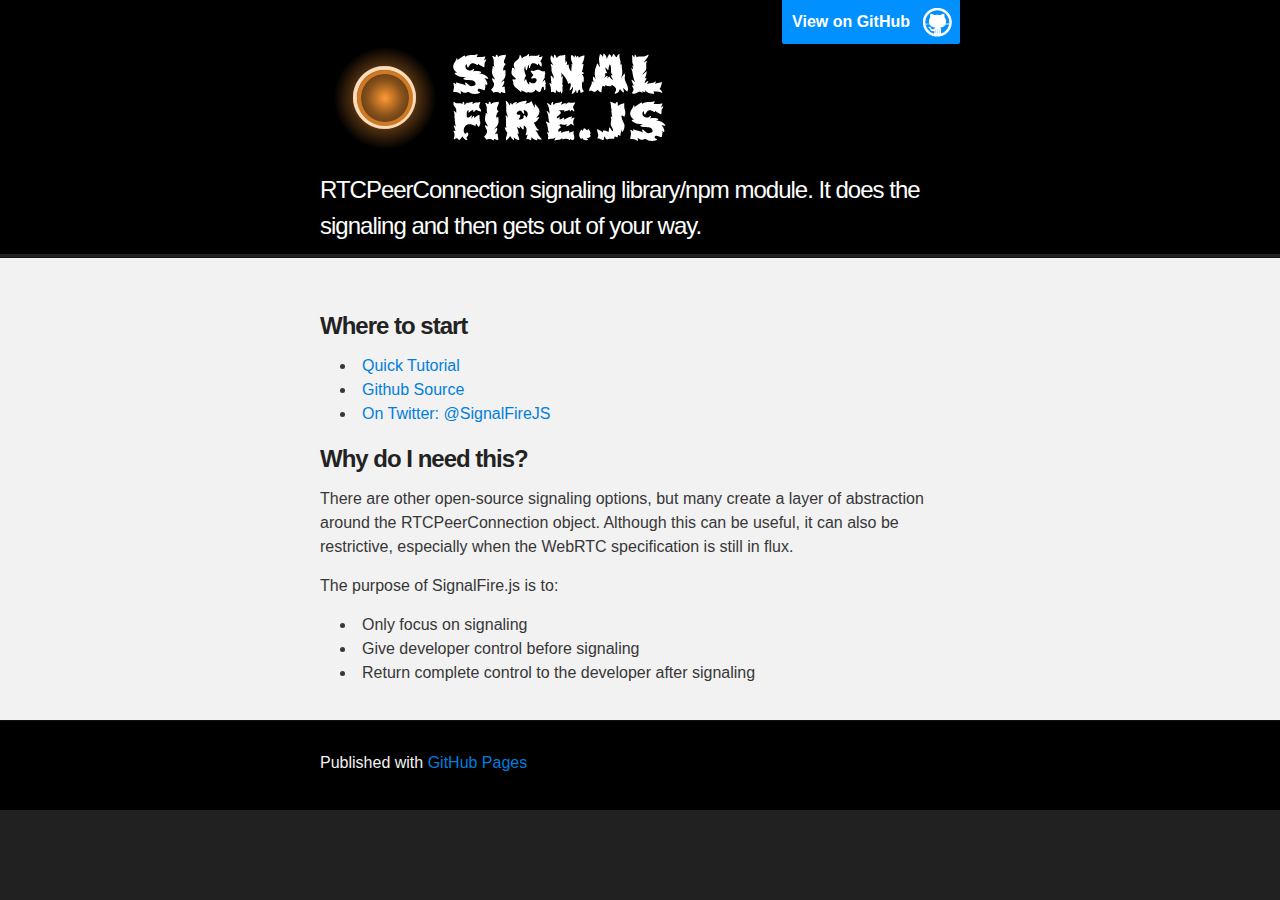
<file: index.html>
<!DOCTYPE html>
<html>

  <head>
    <meta charset='utf-8' />
    <meta http-equiv="X-UA-Compatible" content="chrome=1" />
    <meta name="description" content="SignalFire.JS : RTCPeerConnection signaling library/npm module. It does the signaling and then gets out of your way." />

    <link rel="stylesheet" type="text/css" media="screen" href="stylesheets/stylesheet.css">

    <title>SignalFire.js</title>
  </head>

  <body>

    <!-- HEADER -->
    <div id="header_wrap" class="outer">
        <header class="inner">
          <a id="forkme_banner" href="https://github.com/traviswimer/SignalFire.js">View on GitHub</a>

          <h1 id="project_title">
            <a href="http://signalfirejs.github.io/"><img src="images/signalfire.png" alt="SignalFire.JS"></a>
          </h1>
          <h2 id="project_tagline">RTCPeerConnection signaling library/npm module. It does the signaling and then gets out of your way.</h2>

        </header>
    </div>

    <!-- MAIN CONTENT -->
    <div id="main_content_wrap" class="outer">
      <section id="main_content" class="inner">

        <h3>Where to start</h3>

        <ul>
          <li><a href="tutorial.html">Quick Tutorial</a></li>
          <li><a href="https://github.com/traviswimer/SignalFire.js">Github Source</a></li>
          <li><a href="https://twitter.com/SignalFireJS">On Twitter: &#64;SignalFireJS</a></li>
        </ul>

        <h3>Why do I need this?</h3>

        <p>There are other open-source signaling options, but many create a layer of abstraction around the RTCPeerConnection object. Although this can be useful, it can also be restrictive, especially when the WebRTC specification is still in flux.</p>

        <p>The purpose of SignalFire.js is to:</p>

        <ul>
          <li>Only focus on signaling</li>
          <li>Give developer control before signaling</li>
          <li>Return complete control to the developer after signaling</li>
        </ul>
      </section>
    </div>

    <!-- FOOTER  -->
    <div id="footer_wrap" class="outer">
      <footer class="inner">
        <p>Published with <a href="http://pages.github.com">GitHub Pages</a></p>
      </footer>
    </div>

    

  </body>
</html>
</file>
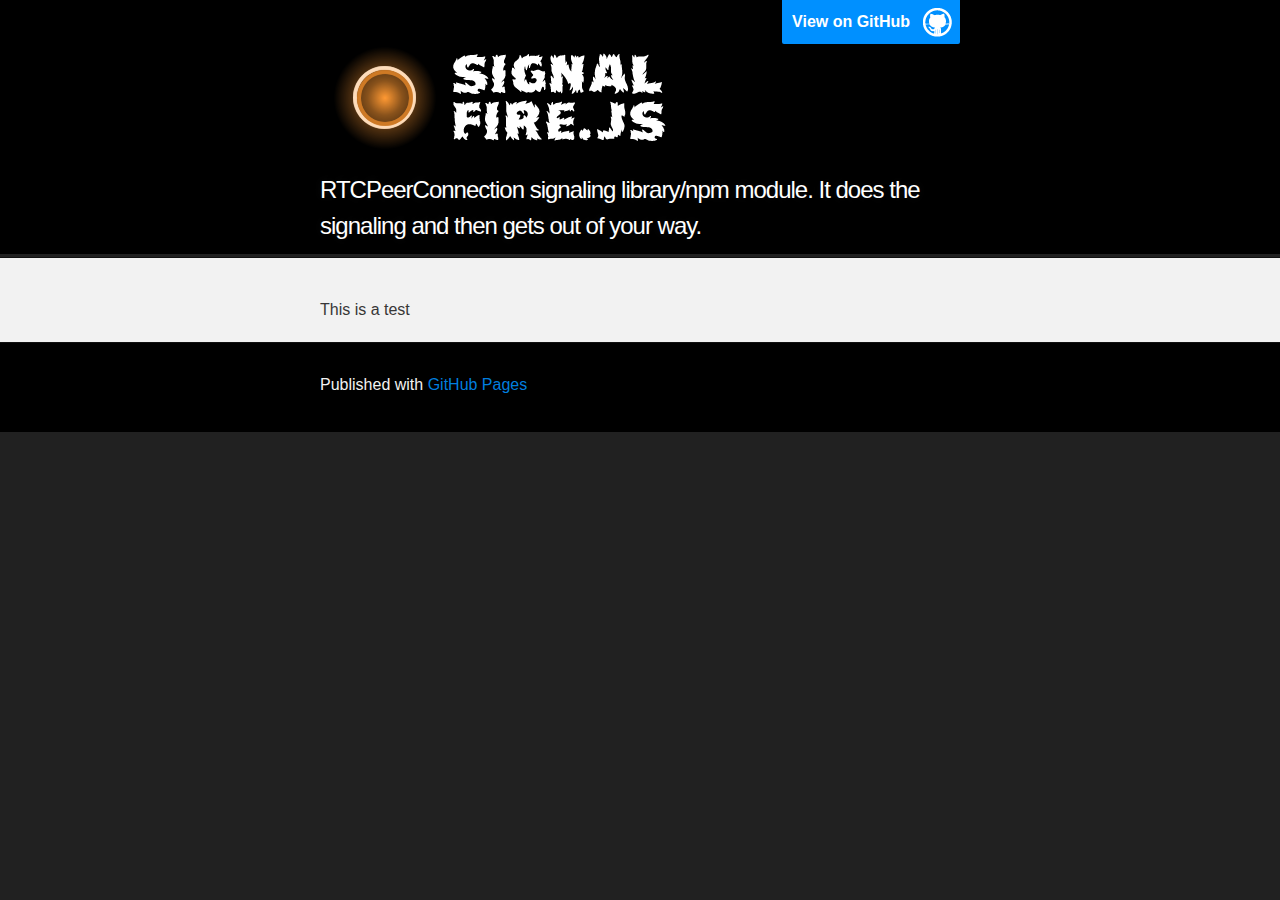
<file: test.html>
<!DOCTYPE html>
<html>

  <head>
    <meta charset='utf-8' />
    <meta http-equiv="X-UA-Compatible" content="chrome=1" />
    <meta name="description" content="SignalFire.JS : RTCPeerConnection signaling library/npm module. It does the signaling and then gets out of your way." />

    <link rel="stylesheet" type="text/css" media="screen" href="stylesheets/stylesheet.css">

    <title>SignalFire.js</title>
  </head>

  <body>

    <!-- HEADER -->
    <div id="header_wrap" class="outer">
        <header class="inner">
          <a id="forkme_banner" href="https://github.com/traviswimer/SignalFire.js">View on GitHub</a>

          <h1 id="project_title">
            <img src="images/signalfire.png" alt="SignalFire.JS">
          </h1>
          <h2 id="project_tagline">RTCPeerConnection signaling library/npm module. It does the signaling and then gets out of your way.</h2>

        </header>
    </div>

    <!-- MAIN CONTENT -->
    <div id="main_content_wrap" class="outer">
      <section id="main_content" class="inner">
        This is a test
      </section>
    </div>

    <!-- FOOTER  -->
    <div id="footer_wrap" class="outer">
      <footer class="inner">
        <p>Published with <a href="http://pages.github.com">GitHub Pages</a></p>
      </footer>
    </div>

    

  </body>
</html>
</file>
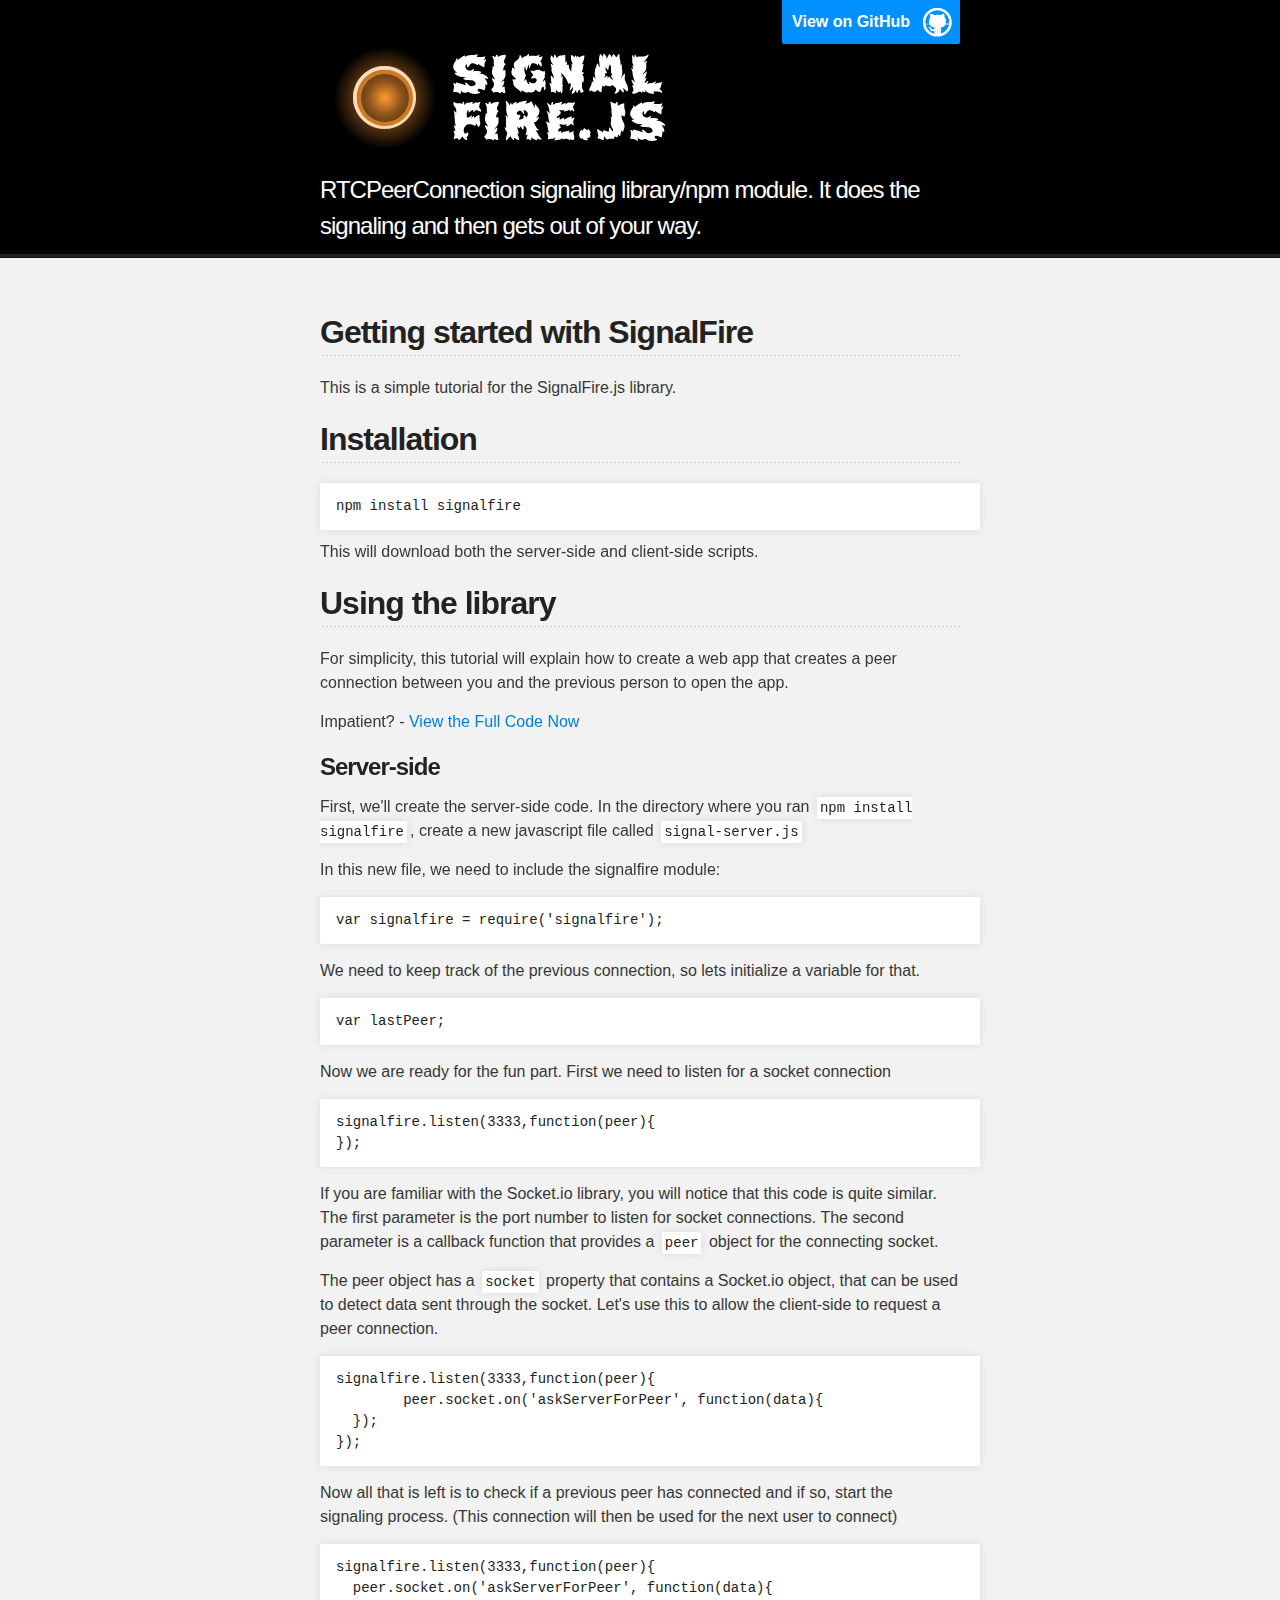
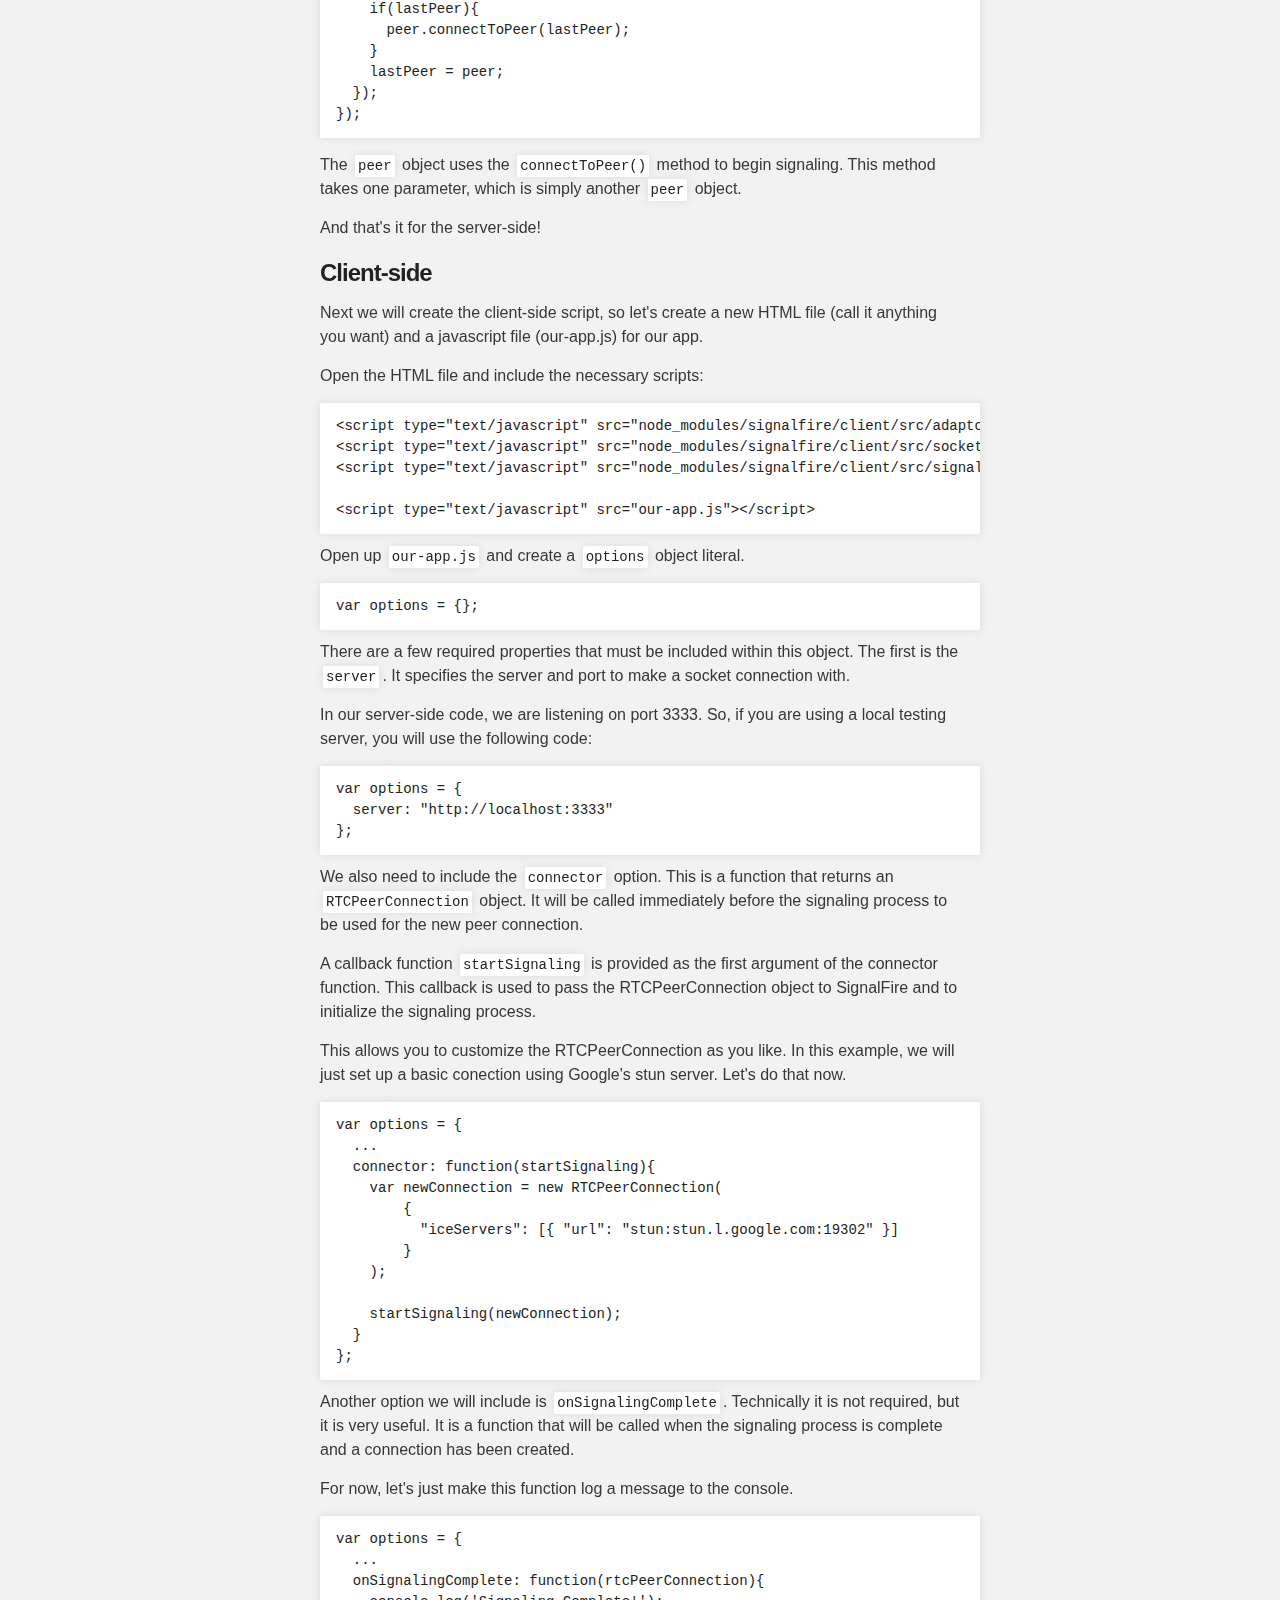
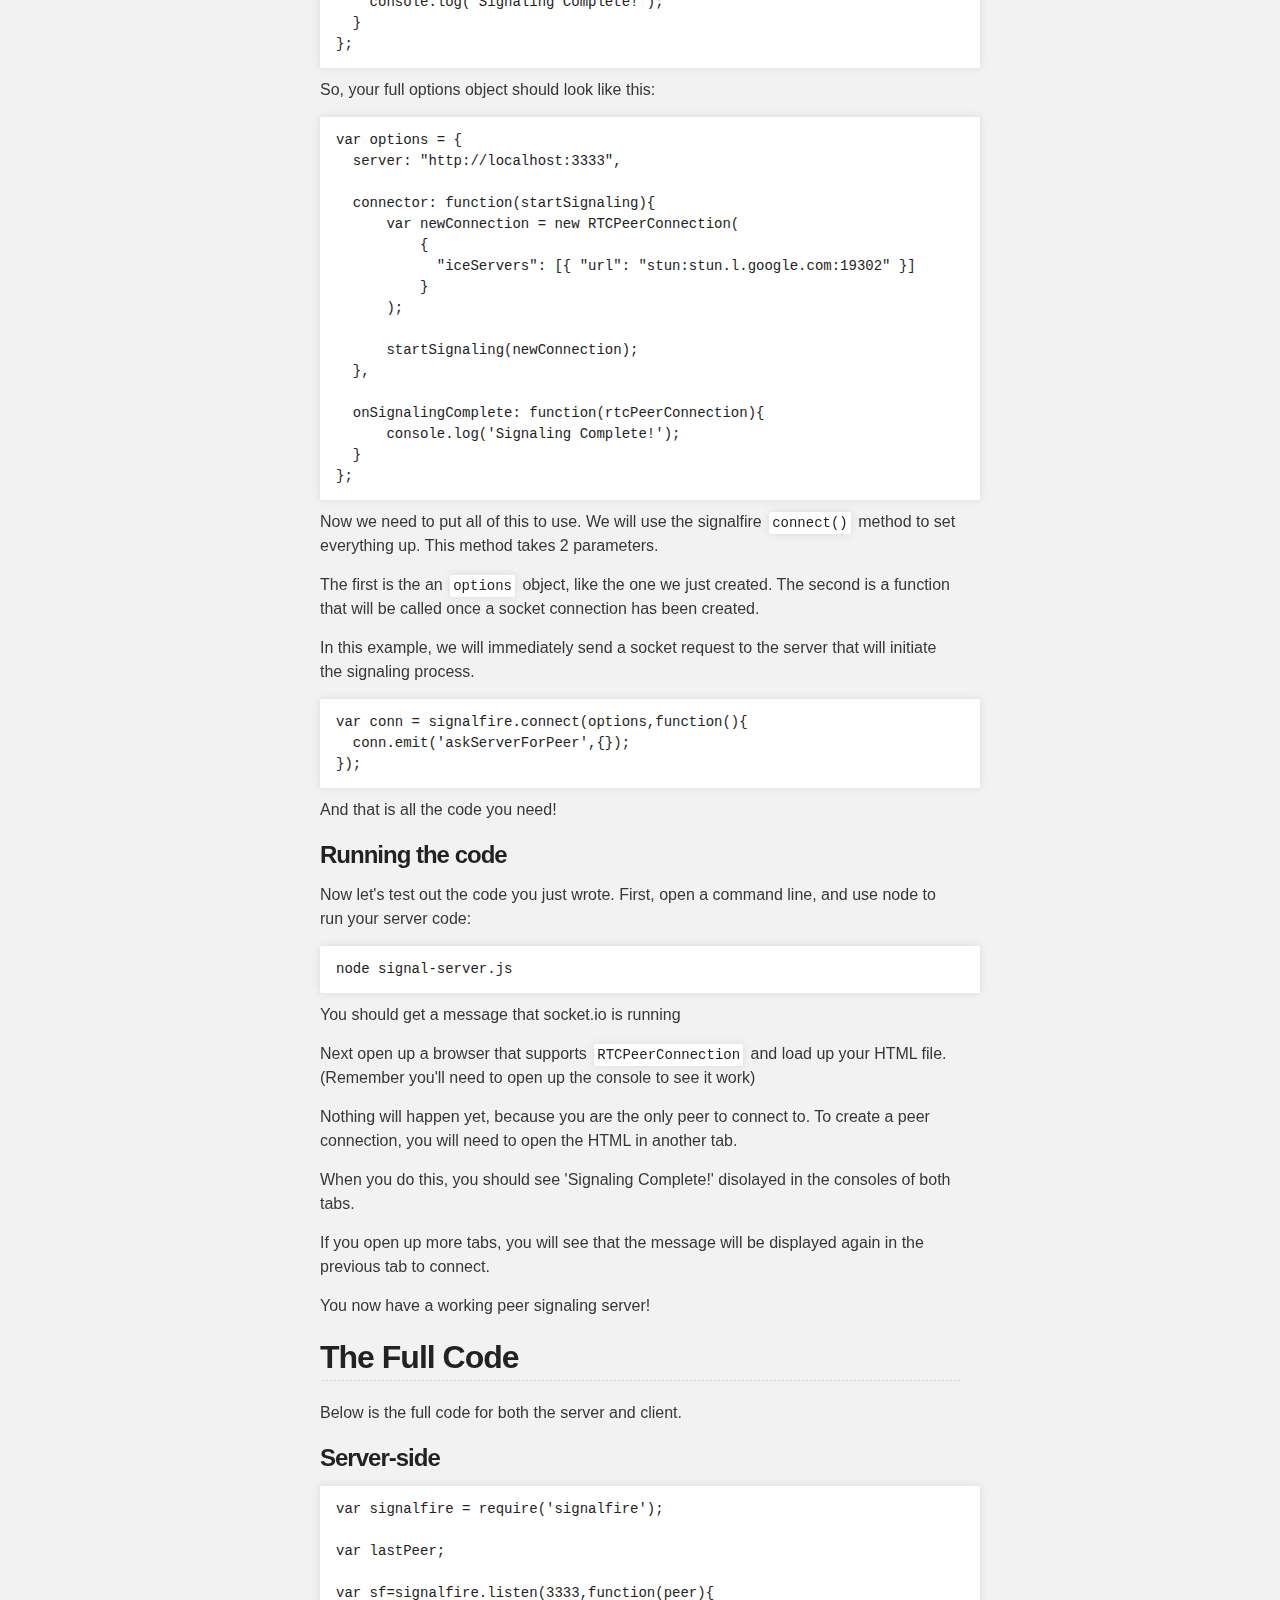
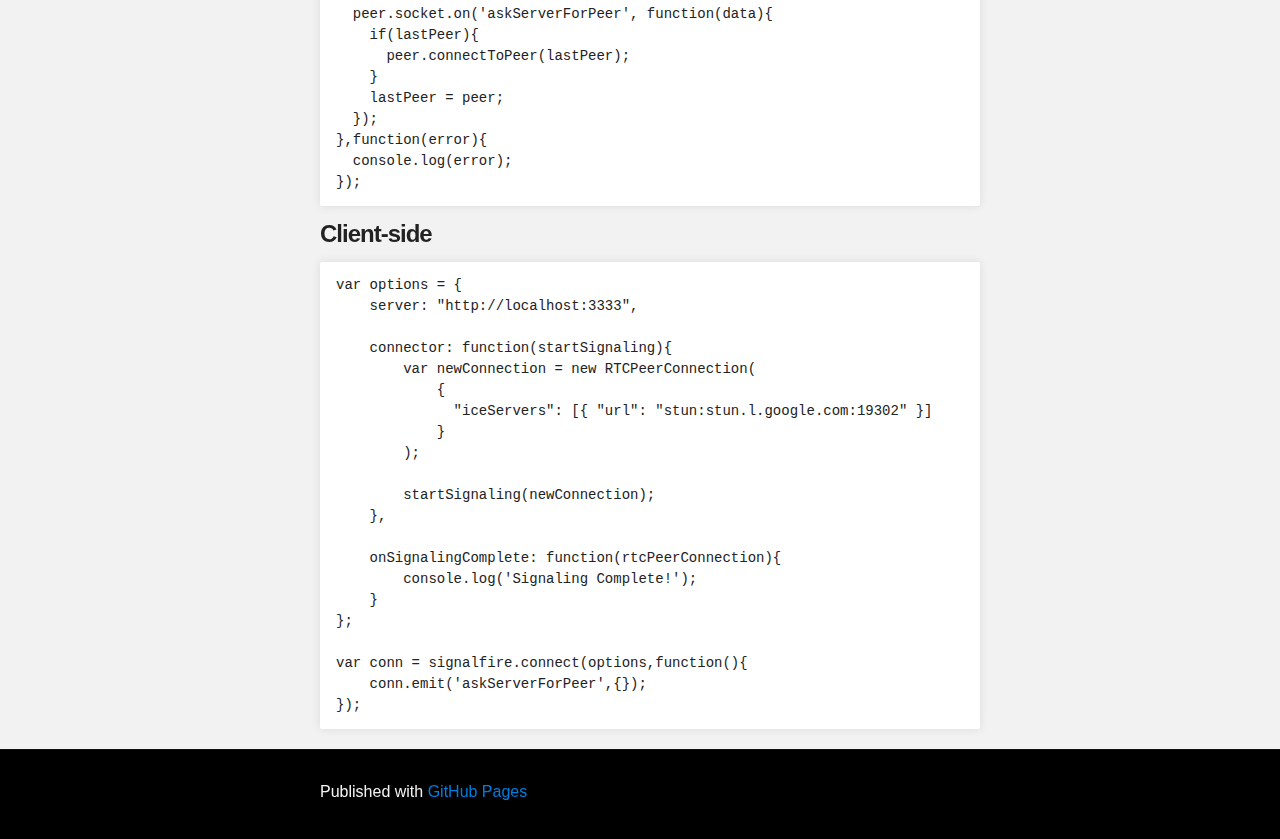
<file: tutorial.html>
<!DOCTYPE html>
<html>

	<head>
		<meta charset='utf-8' />
		<meta http-equiv="X-UA-Compatible" content="chrome=1" />
		<meta name="description" content="SignalFire.JS : RTCPeerConnection signaling library/npm module. It does the signaling and then gets out of your way." />

		<link rel="stylesheet" type="text/css" media="screen" href="stylesheets/stylesheet.css">

		<title>SignalFire.js</title>
	</head>

	<body>

		<!-- HEADER -->
		<div id="header_wrap" class="outer">
				<header class="inner">
					<a id="forkme_banner" href="https://github.com/traviswimer/SignalFire.js">View on GitHub</a>

					<h1 id="project_title">
						<a href="http://signalfirejs.github.io/"><img src="images/signalfire.png" alt="SignalFire.JS"></a>
					</h1>
					<h2 id="project_tagline">RTCPeerConnection signaling library/npm module. It does the signaling and then gets out of your way.</h2>

				</header>
		</div>

		<!-- MAIN CONTENT -->
		<div id="main_content_wrap" class="outer">
			<section id="main_content" class="inner">
				<h2>Getting started with SignalFire</h2>

				<p>This is a simple tutorial for the SignalFire.js library.</p>

				<h2>Installation</h2>

				<pre><code>npm install signalfire</code></pre>

				<p>This will download both the server-side and client-side scripts.</p>

				<h2>Using the library</h2>

				<p>For simplicity, this tutorial will explain how to create a web app that creates a peer connection between you and the previous person to open the app.</p>

        <p>Impatient? - <a href="#full_code">View the Full Code Now</a></p>

        <!-- Start server-side explaination -->
        <h3>Server-side</h3>

				<p>First, we'll create the server-side code. In the directory where you ran <code>npm install signalfire</code>, create a new javascript file called <code>signal-server.js</code></p>

				<p>In this new file, we need to include the signalfire module:
				<pre><code>var signalfire = require('signalfire');</code></pre></p>

				<p>We need to keep track of the previous connection, so lets initialize a variable for that.
				<pre><code>var lastPeer;</code></pre>
				</p>

				<p>Now we are ready for the fun part. First we need to listen for a socket connection
				<pre><code>signalfire.listen(3333,function(peer){
});</code></pre>
				</p>

				<p>If you are familiar with the Socket.io library, you will notice that this code is quite similar. The first parameter is the port number to listen for socket connections. The second parameter is a callback function that provides a <code>peer</code> object for the connecting socket.</pre>
				</p>

				<p>The peer object has a <code>socket</code> property that contains a Socket.io object, that can be used to detect data sent through the socket. Let's use this to allow the client-side to request a peer connection.
				<pre><code>signalfire.listen(3333,function(peer){
	peer.socket.on('askServerForPeer', function(data){
  });
});</code></pre>
				</p>

        <p>Now all that is left is to check if a previous peer has connected and if so, start the signaling process. (This connection will then be used for the next user to connect)
        <pre><code>signalfire.listen(3333,function(peer){
  peer.socket.on('askServerForPeer', function(data){
    if(lastPeer){
      peer.connectToPeer(lastPeer);
    }
    lastPeer = peer;
  });
});</code></pre>
        </p>

        <p>The <code>peer</code> object uses the <code>connectToPeer()</code> method to begin signaling. This method takes one parameter, which is simply another <code>peer</code> object.
        </p>

        <p>And that's it for the server-side!</p>
				<!-- End server-side explaination -->


				<!-- Start client-side explaination -->
        <h3>Client-side</h3>

				<p>Next we will create the client-side script, so let's create a new HTML file (call it anything you want) and a javascript file (our-app.js) for our app.</p>

        <p>Open the HTML file and include the necessary scripts:</p>

				<pre><code>&lt;script type="text/javascript" src="node_modules/signalfire/client/src/adaptor.js"&gt;&lt;/script&gt;
&lt;script type="text/javascript" src="node_modules/signalfire/client/src/socket.io.js"&gt;&lt;/script&gt;
&lt;script type="text/javascript" src="node_modules/signalfire/client/src/signalfire-client.js"&gt;&lt;/script&gt;

&lt;script type="text/javascript" src="our-app.js"&gt;&lt;/script&gt;</code></pre>
				
        <p>Open up <code>our-app.js</code> and create a <code>options</code> object literal.</p>

        <pre><code>var options = {};</code></pre>

        <p>There are a few required properties that must be included within this object. The first is the <code>server</code>. It specifies the server and port to make a socket connection with.</p>

        <p>In our server-side code, we are listening on port 3333. So, if you are using a local testing server, you will use the following code:</p>

        <pre><code>var options = {
  server: "http://localhost:3333"
};</code></pre>

        <p>We also need to include the <code>connector</code> option. This is a function that returns an <code>RTCPeerConnection</code> object. It will be called immediately before the signaling process to be used for the new peer connection.</p>

        <p>A callback function <code>startSignaling</code> is provided as the first argument of the connector function. This callback is used to pass the RTCPeerConnection object to SignalFire and to initialize the signaling process.<p>

        <p>This allows you to customize the RTCPeerConnection as you like. In this example, we will just set up a basic conection using Google's stun server. Let's do that now.<p>

        <pre><code>var options = {
  ...
  connector: function(startSignaling){
    var newConnection = new RTCPeerConnection(
        {
          "iceServers": [{ "url": "stun:stun.l.google.com:19302" }]
        }
    );

    startSignaling(newConnection);
  }
};</code></pre>

        <p>Another option we will include is <code>onSignalingComplete</code>. Technically it is not required, but it is very useful. It is a function that will be called when the signaling process is complete and a connection has been created.<p>

        <p>For now, let's just make this function log a message to the console.<p>

        <pre><code>var options = {
  ...
  onSignalingComplete: function(rtcPeerConnection){
    console.log('Signaling Complete!');
  }
};</code></pre>

        <p>So, your full options object should look like this:<p>

        <pre><code>var options = {
  server: "http://localhost:3333",

  connector: function(startSignaling){
      var newConnection = new RTCPeerConnection(
          {
            "iceServers": [{ "url": "stun:stun.l.google.com:19302" }]
          }
      );

      startSignaling(newConnection);
  },

  onSignalingComplete: function(rtcPeerConnection){
      console.log('Signaling Complete!');
  }
};</code></pre>

        <p>Now we need to put all of this to use. We will use the signalfire <code>connect()</code> method to set everything up. This method takes 2 parameters.</p>

        <p>The first is the an <code>options</code> object, like the one we just created. The second is a function that will be called once a socket connection has been created.<p>

        <p>In this example, we will immediately send a socket request to the server that will initiate the signaling process.</p>

        <pre><code>var conn = signalfire.connect(options,function(){
  conn.emit('askServerForPeer',{});
});</code></pre>

        <p>And that is all the code you need!</p>

        <h3>Running the code</h3>

        <p>Now let's test out the code you just wrote. First, open a command line, and use node to run your server code:</p>

        <pre><code>node signal-server.js</code></pre>

        <p>You should get a message that socket.io is running</p>

        <p>Next open up a browser that supports <code>RTCPeerConnection</code> and load up your HTML file. (Remember you'll need to open up the console to see it work)</p>

        <p>Nothing will happen yet, because you are the only peer to connect to. To create a peer connection, you will need to open the HTML in another tab.</p>

        <p>When you do this, you should see 'Signaling Complete!' disolayed in the consoles of both tabs.</p>

        <p>If you open up more tabs, you will see that the message will be displayed again in the previous tab to connect.</p>

        <p>You now have a working peer signaling server!</p>


        <h2 id="full_code">The Full Code</h2>

        <p>Below is the full code for both the server and client.</p>

        <h3>Server-side</h3>

        <pre><code>var signalfire = require('signalfire');

var lastPeer;

var sf=signalfire.listen(3333,function(peer){
  peer.socket.on('askServerForPeer', function(data){
    if(lastPeer){
      peer.connectToPeer(lastPeer);
    }
    lastPeer = peer;
  });
},function(error){
  console.log(error);
});</code></pre>

        <h3>Client-side</h3>

        <pre><code>var options = {
    server: "http://localhost:3333",

    connector: function(startSignaling){
        var newConnection = new RTCPeerConnection(
            {
              "iceServers": [{ "url": "stun:stun.l.google.com:19302" }]
            }
        );

        startSignaling(newConnection);
    },

    onSignalingComplete: function(rtcPeerConnection){
        console.log('Signaling Complete!');
    }
};

var conn = signalfire.connect(options,function(){
    conn.emit('askServerForPeer',{});
});</code></pre>



        <!-- End client-side explaination -->
			

			</section>
		</div>

		<!-- FOOTER -->
		<div id="footer_wrap" class="outer">
			<footer class="inner">
				<p>Published with <a href="http://pages.github.com">GitHub Pages</a></p>
			</footer>
		</div>

		

	</body>
</html>
</file>
<file: stylesheets/stylesheet.css>
/*******************************************************************************
Slate Theme for GitHub Pages
by Jason Costello, @jsncostello
*******************************************************************************/

@import url(pygment_trac.css);

/*******************************************************************************
MeyerWeb Reset
*******************************************************************************/

html, body, div, span, applet, object, iframe,
h1, h2, h3, h4, h5, h6, p, blockquote, pre,
a, abbr, acronym, address, big, cite, code,
del, dfn, em, img, ins, kbd, q, s, samp,
small, strike, strong, sub, sup, tt, var,
b, u, i, center,
dl, dt, dd, ol, ul, li,
fieldset, form, label, legend,
table, caption, tbody, tfoot, thead, tr, th, td,
article, aside, canvas, details, embed,
figure, figcaption, footer, header, hgroup,
menu, nav, output, ruby, section, summary,
time, mark, audio, video {
  margin: 0;
  padding: 0;
  border: 0;
  font: inherit;
  vertical-align: baseline;
}

/* HTML5 display-role reset for older browsers */
article, aside, details, figcaption, figure,
footer, header, hgroup, menu, nav, section {
  display: block;
}

ol, ul {
  list-style: none;
}

blockquote, q {
}

table {
  border-collapse: collapse;
  border-spacing: 0;
}

a:focus {
  outline: none;
}

/*******************************************************************************
Theme Styles
*******************************************************************************/

body {
  box-sizing: border-box;
  color:#373737;
  background: #212121;
  font-size: 16px;
  font-family: 'Myriad Pro', Calibri, Helvetica, Arial, sans-serif;
  line-height: 1.5;
  -webkit-font-smoothing: antialiased;
}

h1, h2, h3, h4, h5, h6 {
  margin: 10px 0;
  font-weight: 700;
  color:#222222;
  font-family: 'Lucida Grande', 'Calibri', Helvetica, Arial, sans-serif;
  letter-spacing: -1px;
}

h1 {
  font-size: 36px;
  font-weight: 700;
}

h2 {
  padding-bottom: 10px;
  font-size: 32px;
  background: url('../images/bg_hr.png') repeat-x bottom;
}

h3 {
  font-size: 24px;
}

h4 {
  font-size: 21px;
}

h5 {
  font-size: 18px;
}

h6 {
  font-size: 16px;
}

p {
  margin: 10px 0 15px 0;
}

footer p {
  color: #f2f2f2;
}

a {
  text-decoration: none;
  color: #007edf;
  text-shadow: none;

  transition: color 0.5s ease;
  transition: text-shadow 0.5s ease;
  -webkit-transition: color 0.5s ease;
  -webkit-transition: text-shadow 0.5s ease;
  -moz-transition: color 0.5s ease;
  -moz-transition: text-shadow 0.5s ease;
  -o-transition: color 0.5s ease;
  -o-transition: text-shadow 0.5s ease;
  -ms-transition: color 0.5s ease;
  -ms-transition: text-shadow 0.5s ease;
}

#main_content a:hover {
  color: #0069ba;
  text-shadow: #0090ff 0px 0px 2px;
}

footer a:hover {
  color: #43adff;
  text-shadow: #0090ff 0px 0px 2px;
}

em {
  font-style: italic;
}

strong {
  font-weight: bold;
}

img {
  position: relative;
  margin: 0 auto;
  max-width: 739px;
  padding: 5px;
  margin: 10px 0 10px 0;
  border: 1px solid #ebebeb;

  box-shadow: 0 0 5px #ebebeb;
  -webkit-box-shadow: 0 0 5px #ebebeb;
  -moz-box-shadow: 0 0 5px #ebebeb;
  -o-box-shadow: 0 0 5px #ebebeb;
  -ms-box-shadow: 0 0 5px #ebebeb;
}

pre, code {
  width: 100%;
  color: #222;
  background-color: #fff;

  font-family: Monaco, "Bitstream Vera Sans Mono", "Lucida Console", Terminal, monospace;
  font-size: 14px;

  border-radius: 2px;
  -moz-border-radius: 2px;
  -webkit-border-radius: 2px;



}

pre {
  width: 100%;
  padding: 10px;
  box-shadow: 0 0 10px rgba(0,0,0,.1);
  overflow: auto;
}

code {
  padding: 3px;
  margin: 0 3px;
  box-shadow: 0 0 10px rgba(0,0,0,.1);
}

pre code {
  display: block;
  box-shadow: none;
}

blockquote {
  color: #666;
  margin-bottom: 20px;
  padding: 0 0 0 20px;
  border-left: 3px solid #bbb;
}

ul, ol, dl {
  margin-bottom: 15px
}

ul li {
  list-style: inside;
  padding-left: 20px;
}

ol li {
  list-style: decimal inside;
  padding-left: 20px;
}

dl dt {
  font-weight: bold;
}

dl dd {
  padding-left: 20px;
  font-style: italic;
}

dl p {
  padding-left: 20px;
  font-style: italic;
}

hr {
  height: 1px;
  margin-bottom: 5px;
  border: none;
  background: url('../images/bg_hr.png') repeat-x center;
}

table {
  border: 1px solid #373737;
  margin-bottom: 20px;
  text-align: left;
 }

th {
  font-family: 'Lucida Grande', 'Helvetica Neue', Helvetica, Arial, sans-serif;
  padding: 10px;
  background: #373737;
  color: #fff;
 }

td {
  padding: 10px;
  border: 1px solid #373737;
 }

form {
  background: #f2f2f2;
  padding: 20px;
}

img {
  width: 100%;
  max-width: 100%;
}

/*******************************************************************************
Full-Width Styles
*******************************************************************************/

.outer {
  width: 100%;
}

.inner {
  position: relative;
  max-width: 640px;
  padding: 20px 10px;
  margin: 0 auto;
}

#forkme_banner {
  display: block;
  position: absolute;
  top:0;
  right: 10px;
  z-index: 10;
  padding: 10px 50px 10px 10px;
  color: #fff;
  background: url('../images/blacktocat.png') #0090ff no-repeat 95% 50%;
  font-weight: 700;
  box-shadow: 0 0 10px rgba(0,0,0,.5);
  border-bottom-left-radius: 2px;
  border-bottom-right-radius: 2px;
}

#header_wrap {
  background: #000000;
}

#header_wrap .inner {
  padding: 25px 10px 0 10px;
}

#project_title {
  margin: 0;
  color: #fff;
  font-size: 42px;
  font-weight: 700;
  text-shadow: #111 0px 0px 10px;
  -webkit-margin-after: 0;
}

  #project_title img{
    border: none;
    box-shadow: none;
    -webkit-box-shadow: none;
    width: auto;
  }

#project_tagline {
  color: #fff;
  font-size: 24px;
  font-weight: 300;
  margin: -15px 0 3px;
  background: none;
  text-shadow: #111 0px 0px 10px;
}

#downloads {
  position: absolute;
  width: 210px;
  z-index: 10;
  bottom: -40px;
  right: 0;
  height: 70px;
  background: url('../images/icon_download.png') no-repeat 0% 90%;
}

.zip_download_link {
  display: block;
  float: right;
  width: 90px;
  height:70px;
  text-indent: -5000px;
  overflow: hidden;
  background: url(../images/sprite_download.png) no-repeat bottom left;
}

.tar_download_link {
  display: block;
  float: right;
  width: 90px;
  height:70px;
  text-indent: -5000px;
  overflow: hidden;
  background: url(../images/sprite_download.png) no-repeat bottom right;
  margin-left: 10px;
}

.zip_download_link:hover {
  background: url(../images/sprite_download.png) no-repeat top left;
}

.tar_download_link:hover {
  background: url(../images/sprite_download.png) no-repeat top right;
}

#main_content_wrap {
  background: #f2f2f2;
  border-top: 1px solid #111;
  border-bottom: 1px solid #111;
}

#main_content {
  padding-top: 40px;
}

#footer_wrap {
  background: #000000;
}



/*******************************************************************************
Small Device Styles
*******************************************************************************/

@media screen and (max-width: 480px) {
  body {
    font-size:14px;
  }

  #downloads {
    display: none;
  }

  .inner {
    min-width: 320px;
    max-width: 480px;
  }

  #project_title {
  font-size: 32px;
  }

  h1 {
    font-size: 28px;
  }

  h2 {
    font-size: 24px;
  }

  h3 {
    font-size: 21px;
  }

  h4 {
    font-size: 18px;
  }

  h5 {
    font-size: 14px;
  }

  h6 {
    font-size: 12px;
  }

  code, pre {
    min-width: 320px;
    max-width: 480px;
    font-size: 11px;
  }

}
</file>
